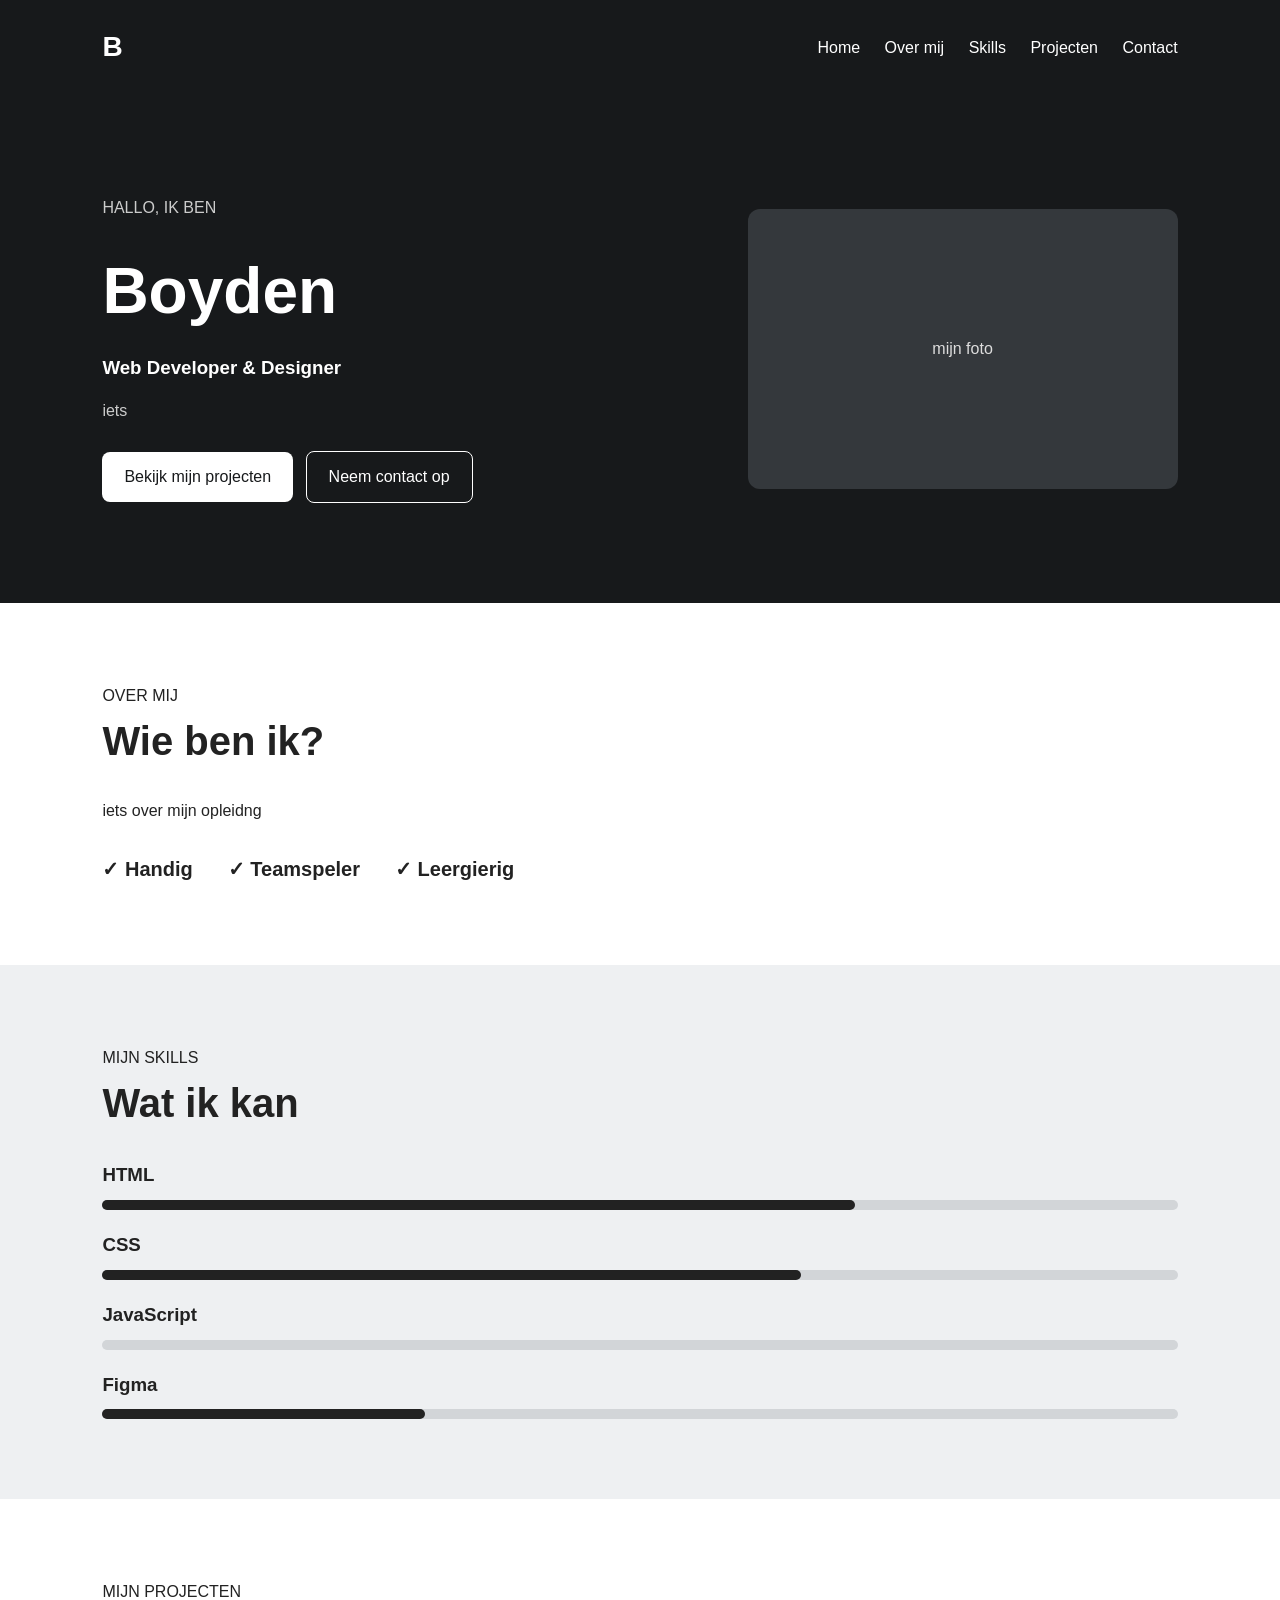
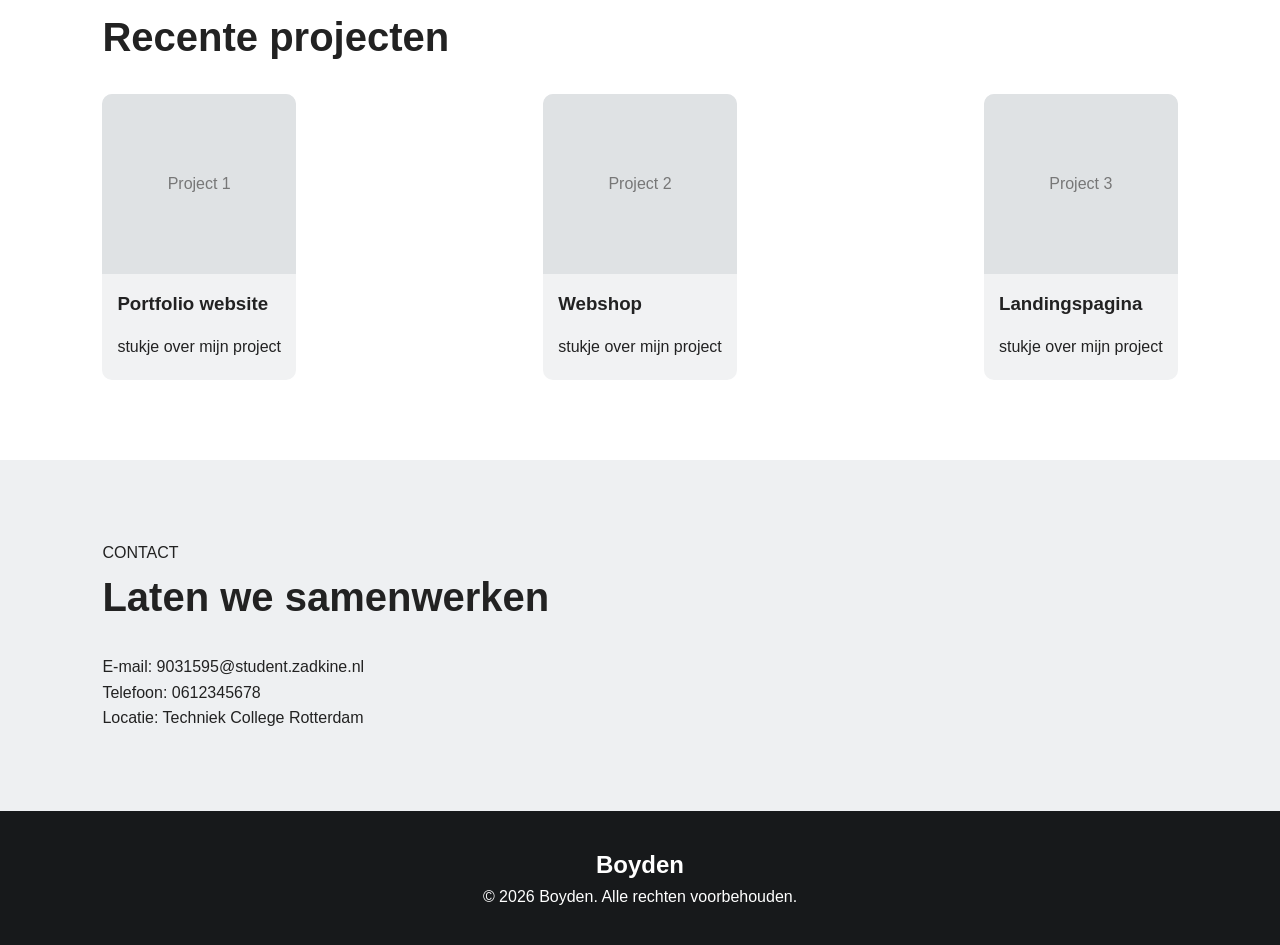
<file: index.html>
<html lang="nl">
  <head>
    <meta charset="UTF-8" />
    <meta name="viewport" content="width=device-width, initial-scale=1.0" />
    <title>Boyden | Portfolio</title>
    <link rel="stylesheet" href="style.css" />
  </head>

  <body>
    <nav>
      <h2>B</h2>

      <div>
        <a href="#home">Home</a>
        <a href="#over">Over mij</a>
        <a href="#skills">Skills</a>
        <a href="#projecten">Projecten</a>
        <a href="#contact">Contact</a>
      </div>
    </nav>

    <header class="hero" id="home">
      <div class="intro">
        <p>HALLO, IK BEN</p>
        <h1>Boyden</h1>
        <h3>Web Developer &amp; Designer</h3>

        <p>iets</p>

        <a class="knop" href="#projecten"> Bekijk mijn projecten </a>

        <a class="knop knop-donker" href="#contact"> Neem contact op </a>
      </div>

      <div class="foto">mijn foto</div>
    </header>

    <section class="over" id="over">
      <p>OVER MIJ</p>
      <h2>Wie ben ik?</h2>

      <p> iets over mijn opleidng</p>

      <div class="eigenschappen">
        <h3>✓ Handig</h3>
        <h3>✓ Teamspeler</h3>
        <h3>✓ Leergierig</h3>
      </div>
    </section>

    <section class="skills" id="skills">
      <p>MIJN SKILLS</p>
      <h2>Wat ik kan</h2>

      <class="skill-lijst">
        <div class="skill">
          <h3>HTML</h3>
          <div class="balk">
            <div class="vulling html"></div>
          </div>
        </div>

        <div class="skill">
          <h3>CSS</h3>
          <div class="balk">
            <div class="vulling css"></div>
          </div>
        </div>

        <div class="skill">
          <h3>JavaScript</h3>
          <div class="balk">
            <div class="vulling javascript"></div>
          </div>
        </div>

        <div class="skill">
          <h3>Figma</h3>
          <div class="balk">
            <div class="vulling figma"></div>
          </div>
        </div>
      </div>
    </section>

    <section class="projecten" id="projecten">
      <p>MIJN PROJECTEN</p>
      <h2>Recente projecten</h2>

      <div class="project-lijst">
        <article class="project">
          <div class="project-foto">Project 1</div>
          <h3>Portfolio website</h3>
          <p>stukje over mijn project</p>
        </article>

        <article class="project">
          <div class="project-foto">Project 2</div>
          <h3>Webshop</h3>
          <p>stukje over mijn project</p>
        </article>

        <article class="project">
          <div class="project-foto">Project 3</div>
          <h3>Landingspagina</h3>
          <p>stukje over mijn project</p>
        </article>
      </div>
    </section>

    <section class="contact" id="contact">
      <p>CONTACT</p>
      <h2>Laten we samenwerken</h2>

      <p>E-mail: 9031595@student.zadkine.nl</p>
      <p>Telefoon: 0612345678</p>
      <p>Locatie: Techniek College Rotterdam</p>
    </section>

    <footer>
      <h2>Boyden</h2>
      <p>© 2026 Boyden. Alle rechten voorbehouden.</p>
    </footer>
  </body>
</html>
</file>
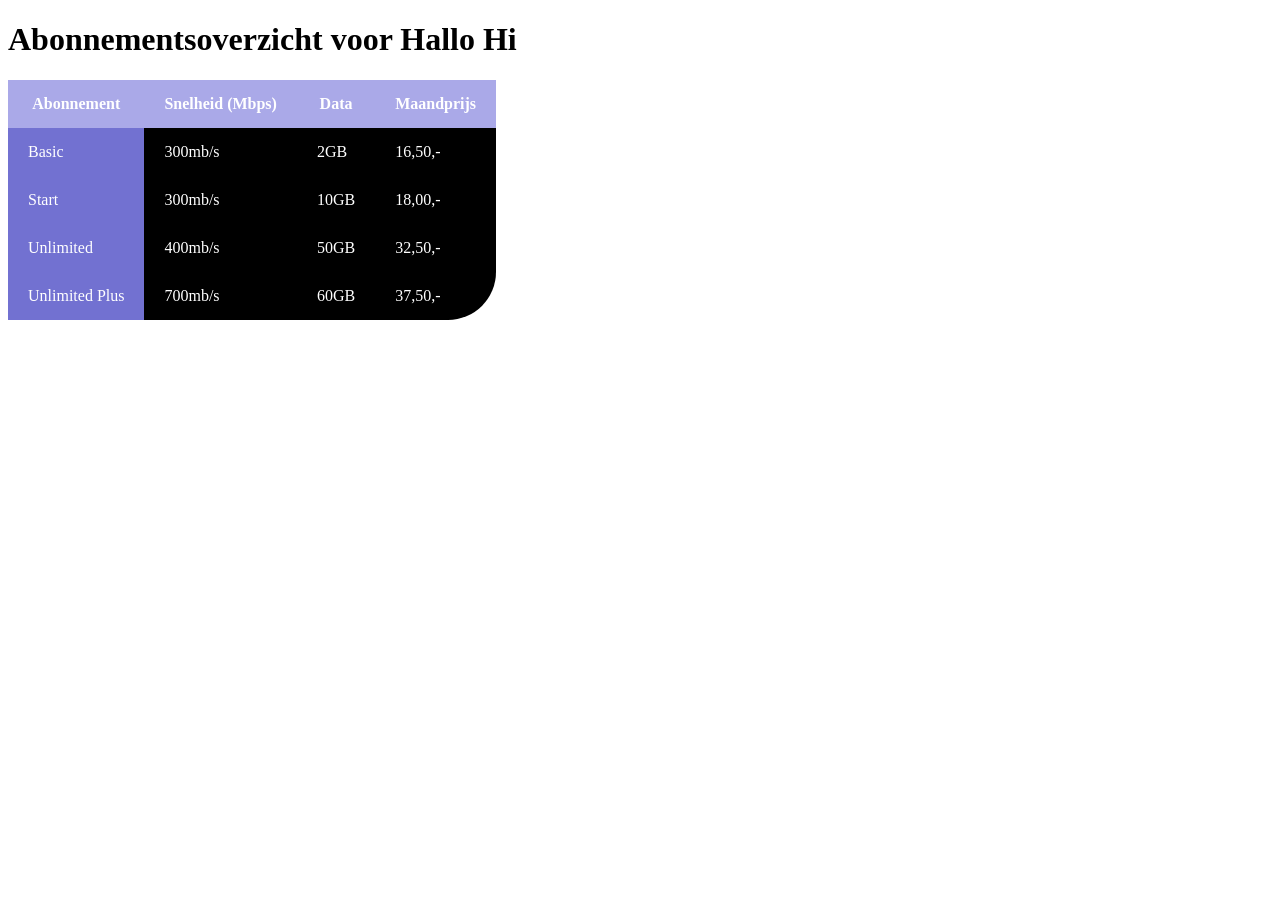
<file: 3.3/index.html>
<!DOCTYPE html>
<html lang="en">
<head>
    <link rel="stylesheet" href="main.css">
    <meta charset="UTF-8">
    <meta name="viewport" content="width=device-width, initial-scale=1.0">
    <title>Document</title>
</head>
<body>
    <h1>Abonnementsoverzicht voor Hallo Hi</h1>
    <table>
        <thead>
            <tr>
                <th>Abonnement</th>
                <th>Snelheid (Mbps)</th>
                <th>Data</th>
                <th>Maandprijs</th>
            </tr>
        </thead>
        <tbody>
            <tr>
                <td>Basic</td>
                <td>300mb/s</td>
                <td>2GB</td>
                <td>16,50,-</td>
            </tr>
            <tr>
                <td>Start</td>
                <td>300mb/s</td>
                <td>10GB</td>
                <td>18,00,-</td>
            </tr>
            <tr>
                <td>Unlimited</td>
                <td>400mb/s</td>
                <td>50GB</td>
                <td>32,50,-</td>
            </tr>
            <tr> 
                <td>Unlimited Plus</td>
                <td>700mb/s</td>
                <td>60GB</td>
                <td>37,50,-</td>
            </tr>
        </tbody>
    </table>
</body>
</html>
</file>
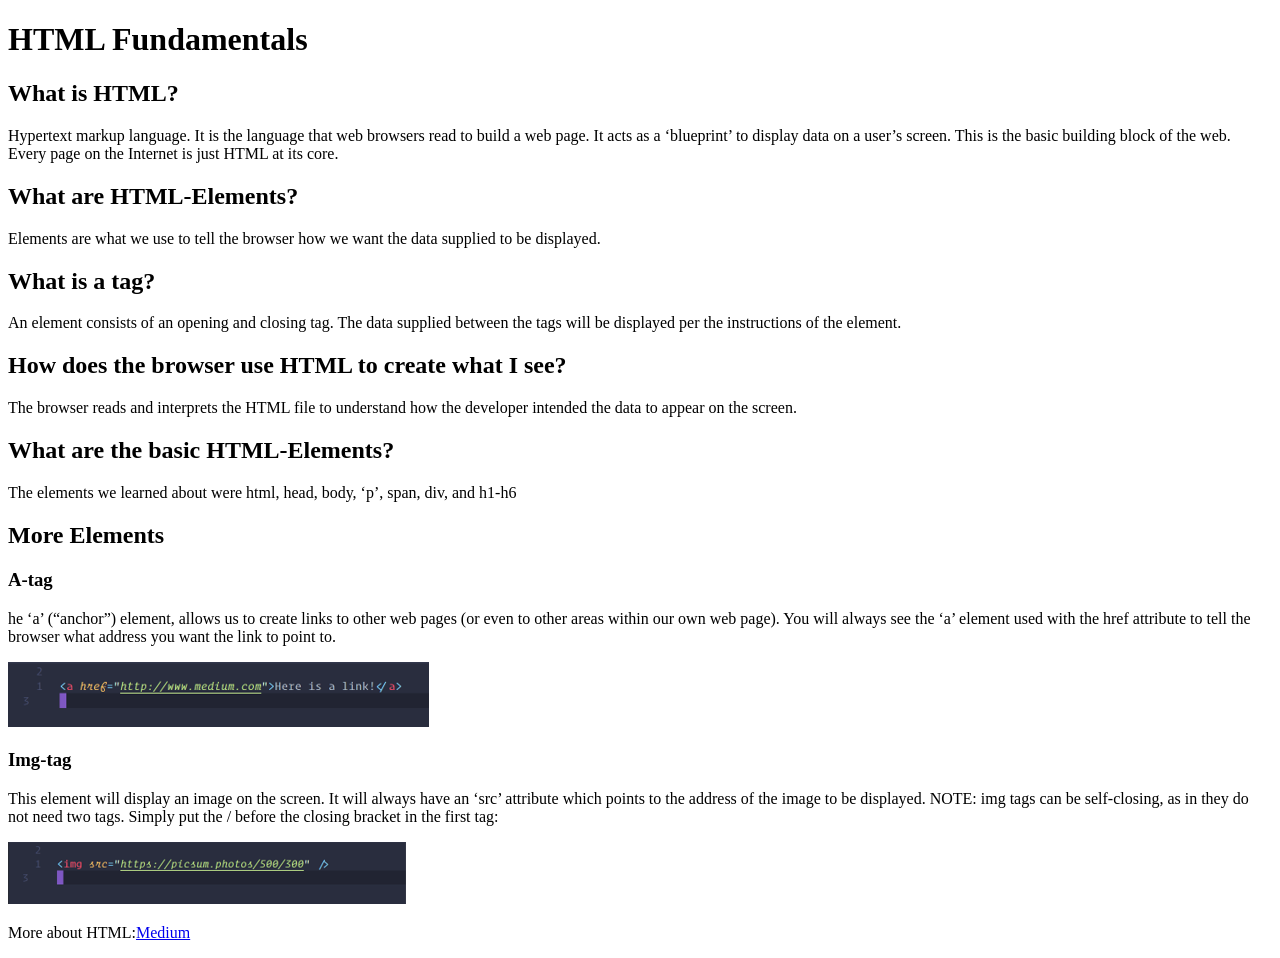
<file: Opdracht 2.2/index.html>
<!doctype html>
<html lang="en">
  <head>
    <meta charset="UTF-8" />
    <h1>HTML Fundamentals</h1>
  </head>
  <body>
    <h2>What is HTML?</h2>
    <p>
      Hypertext markup language. It is the language that web browsers read to
      build a web page. It acts as a ‘blueprint’ to display data on a user’s
      screen. This is the basic building block of the web. Every page on the
      Internet is just HTML at its core.
    </p>
    <h2>What are HTML-Elements?</h2>
    <p>
      Elements are what we use to tell the browser how we want the data supplied
      to be displayed.
    </p>
    <h2>What is a tag?</h2>
    <p>
      An element consists of an opening and closing tag. The data supplied
      between the tags will be displayed per the instructions of the element.
    </p>
    <h2>How does the browser use HTML to create what I see?</h2>
    <p>
      The browser reads and interprets the HTML file to understand how the
      developer intended the data to appear on the screen.
    </p>
    <h2>What are the basic HTML-Elements?</h2>
    <p>
      The elements we learned about were html, head, body, ‘p’, span, div, and
      h1-h6
    </p>
    <h2>More Elements</h2>
    <h3>A-tag</h3>
    <p>
      he ‘a’ (“anchor”) element, allows us to create links to other web pages
      (or even to other areas within our own web page). You will always see the
      ‘a’ element used with the href attribute to tell the browser what address
      you want the link to point to.
    </p>
    <img src="img1.png" />
    <h3>Img-tag</h3>
    <p>
      This element will display an image on the screen. It will always have an
      ‘src’ attribute which points to the address of the image to be displayed.
      NOTE: img tags can be self-closing, as in they do not need two tags.
      Simply put the / before the closing bracket in the first tag:
    </p>
    <img src="img2.png" />
    <p>
      More about HTML:<a
        href="https://medium.com/@mahendrjy/html-and-css-fundamentals-6b8f7d90911b"
        >Medium</a
      >
    </p>
  </body>
</html>
</file>
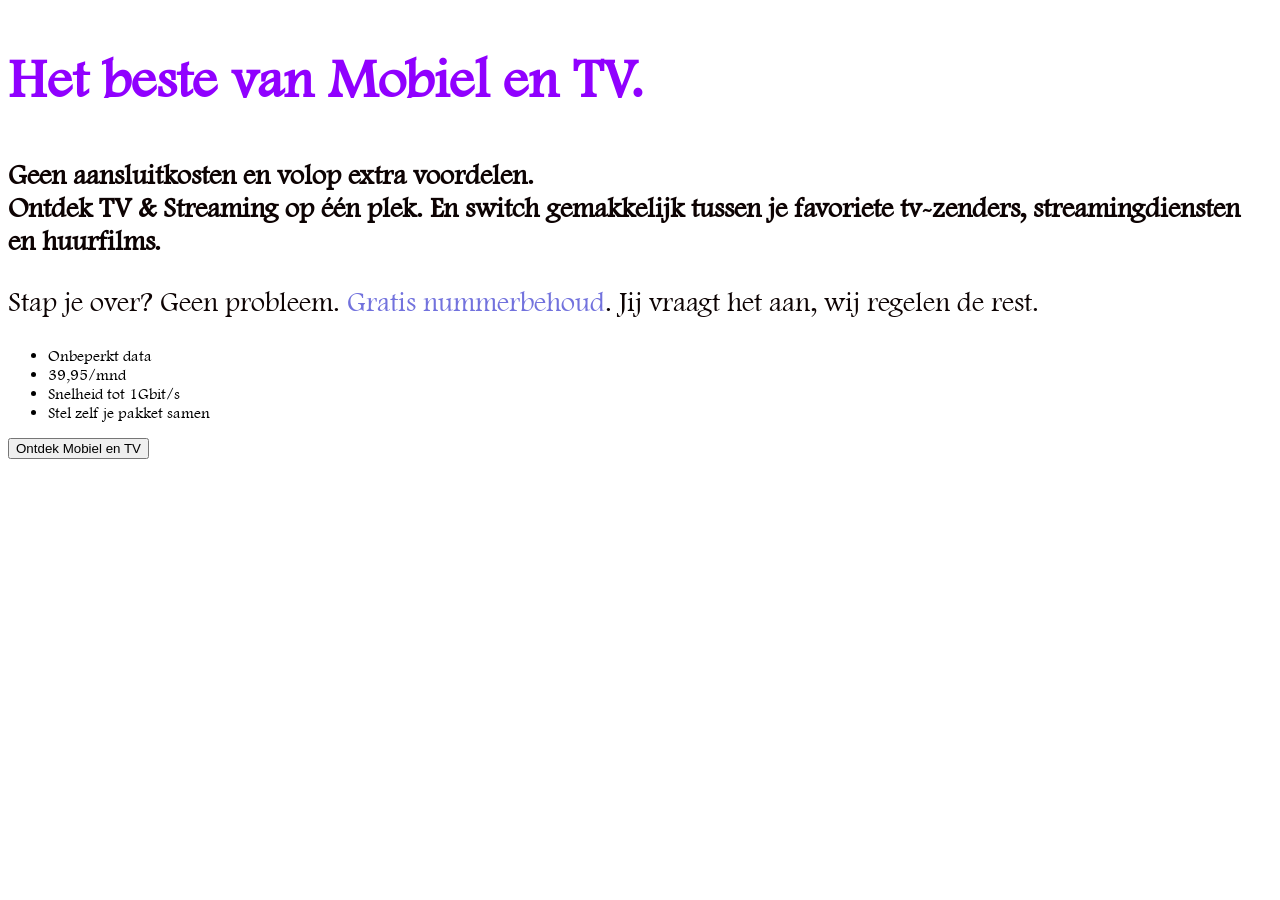
<file: opdracht-4_1/index.html>
<!DOCTYPE html>
<html lang="en">
  <head>
    <link rel="stylesheet" href="style.css">
    <meta charset="UTF-8" />
    <meta name="viewport" content="width=device-width, initial-scale=1.0" />
    <title>Hallo Hi - Internet & Bellen</title>
  </head>
  <body>
    <main class="main">
      <section class="section">
        <section class="section-left">
          <h2 class="section-title">Het beste van Mobiel en TV.</h2>
          <p class="section-paragraph">
            Geen aansluitkosten en volop extra voordelen.<br />Ontdek TV &
            Streaming op één plek. En switch gemakkelijk tussen je favoriete
            tv-zenders, streamingdiensten en huurfilms.
          </p>  
          <p class="section-paragraph">
            Stap je over? Geen probleem. <a href="#">Gratis nummerbehoud</a>. Jij vraagt het
            aan, wij regelen de rest.
          </p>
          <ul class="section-list">
            <li class="section-item">Onbeperkt data</li>
            <li class="section-item">39,95/mnd</li>
            <li class="section-item">Snelheid tot 1Gbit/s</li>
            <li class="section-item">Stel zelf je pakket samen</li>
          </ul>
          <button class="section-button">Ontdek Mobiel en TV</button>
        </section>
      </section>
    </main>
  </body>
</html>
</file>
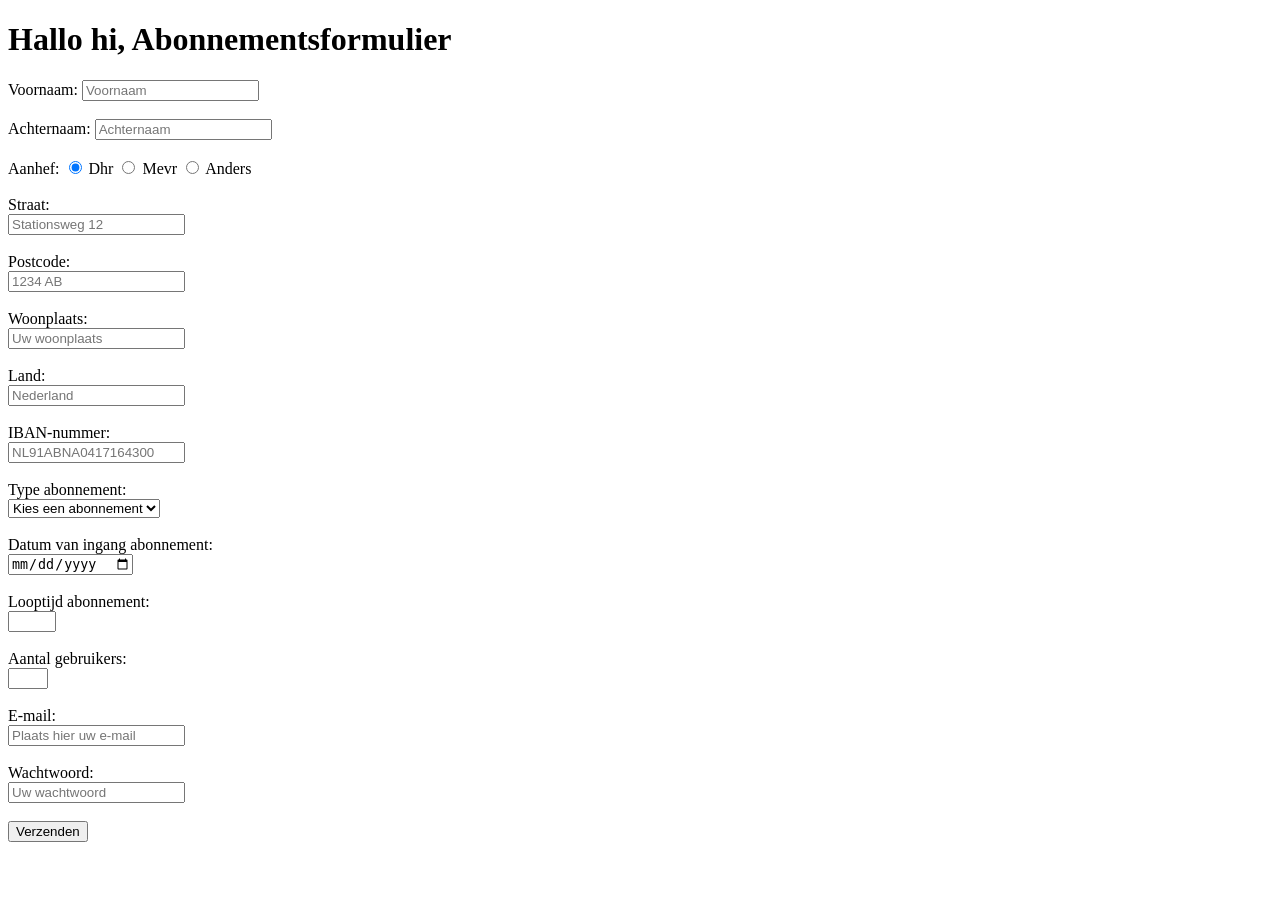
<file: Opdracht3.2/index.html>
<!doctype html>
<html lang="en">
  <head>
    <meta charset="UTF-8" />
    <meta name="viewport" content="width=device-width, initial-scale=1.0" />
    <title>Hallo hi, Abonnementsformulier</title>
  </head>
  <body>
    <h1>Hallo hi, Abonnementsformulier</h1>

    <!-- Voornaam -->
    <form action="#" method="post">
      <label for="voornaam">Voornaam:</label>
      <input
        type="text"
        id="voornaam"
        name="voornaam"
        placeholder="Voornaam"
        pattern="[A-Za-z\s-]+{2,}"
        title="Voornaam moet minimaal 2 letters bevatten."
        title="Gebruik alleen letters"
        required
      />
      <br />
      <br />

      <!-- Achternaam -->
      <label for="achternaam">Achternaam:</label>
      <input
        type="text"
        id="achternaam"
        name="achternaam"
        placeholder="Achternaam"
        pattern="[A-Za-z\s-]+{2,}"
        title="Achternaam moet minimaal 2 letters bevatten."
        title="Gebruik alleen letters"
        required
      />
      <br />
      <br />

      <!-- Aanhef -->
      <label for="aanhef">Aanhef:</label>
      <input type="radio" id="aanhef" name="aanhef" value="Dhr" checked />
      <label for="Dhr">Dhr</label>
      <input type="radio" id="aanhef" name="aanhef" value="Mevr" />
      <label for="Mevr">Mevr</label>
      <input type="radio" id="aanhef" name="aanhef" value="Anders" />
      <label for="Anders">Anders</label>
      <br />
      <br />
      <!-- Straat -->
      <label for="straat">Straat:</label><br />
      <input
        type="text"
        id="straat"
        name="straat"
        placeholder="Stationsweg 12"
        required
      />
      <br />
      <br />

      <!-- Postcode -->
      <label for="postcode">Postcode:</label><br />
      <input
        type="text"
        id="postcode"
        name="postcode"
        pattern="[1-9][0-9]{3}\s?[A-Z]{2}"
        placeholder="1234 AB"
        required
      />
      <br />
      <br />

      <!-- Woonplaats -->
      <label for="woonplaats">Woonplaats:</label><br />
      <input
        type="text"
        id="woonplaats"
        name="woonplaats"
        placeholder="Uw woonplaats"
        required
      />
      <br />
      <br />
      <!-- Land -->
      <label for="land">Land:</label><br />
      <input
        type="text"
        id="land"
        name="land"
        placeholder="Nederland"
        required
      />
      <br />
      <br />
      <!-- IBAN-nummer -->
      <label for="iban">IBAN-nummer:</label><br />
      <input
        type="text"
        id="iban"
        name="iban"
        pattern="[A-Z]{2}[0-9]{2}[A-Z0-9]{1,18}"
        placeholder="NL91ABNA0417164300"
        required
      />
      <br />
      <br />
      <!-- type abonnement -->
      <label for="abonnement">Type abonnement:</label><br />
      <select id="abonnement" name="abonnement" required>
        <option value="">Kies een abonnement</option>
        <option>mobiel</option>
        <option>Glazvezel</option>
        <option>TV</option>
      </select>
      <br />
      <br />

      <!-- ingangdatum -->
      <label for="startdatum">Datum van ingang abonnement:</label><br />
      <input
        type="date"
        id="startdatum"
        name="startdatum"
        min="2026-09-24"
        required
      />

      <br />
      <br />

      <!-- looptijdabonnement -->
      <label for="looptijd">Looptijd abonnement:</label><br />
      <input
        type="number"
        id="looptijd"
        name="looptijd"
        min="1"
        max="12"
        required
      />
      <br />
      <br />

      <!-- aantalgebruikers -->
      <label for="aantalgebruikers">Aantal gebruikers:</label><br />
      <input
        type="number"
        id="aantalgebruikers"
        name="aantalgebruikers"
        min="1"
        max="4"
        required
      />
      <br />
      <br />

      <!-- E-mail -->
      <label for="email">E-mail:</label><br />
      <input type="email" id="email" name="email" required
        placeholder="Plaats hier uw e-mail" />

      <br />
      <br />

      <!-- Wachtwoordmaken -->
      <label for="wachtwoord">Wachtwoord:</label><br />
      <input type="password" id="wachtwoord" name="wachtwoord" required
        placeholder="Uw wachtwoord" />
      <br />
      <br />

      <!-- verzendknop -->
      <input type="submit" value="Verzenden" />
    </form>
  </body>
</html>
</file>
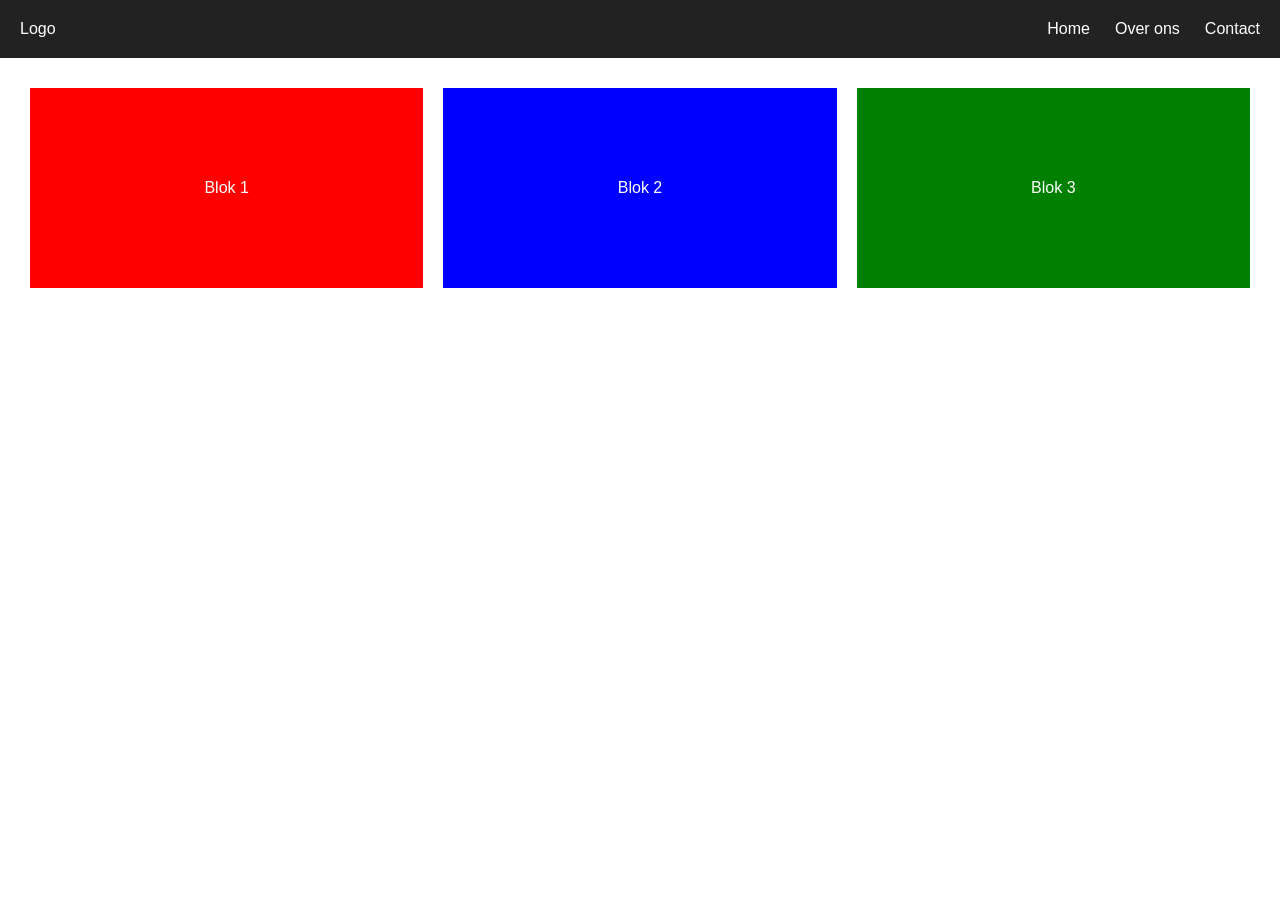
<file: opdracht7_1/index.html>
<!doctype html>
<html lang="nl">
  <head>
    <meta charset="UTF-8" />
    <meta name="viewport" content="width=device-width, initial-scale=1.0" />
    <title>Responsive design</title>
    <link rel="stylesheet" href="style.css" />
  </head>
  <body>
    <nav class="navbar">
      <div class="logo">Logo</div>

      <div class="menu">
        <div>Home</div>
        <div>Over ons</div>
        <div>Contact</div>
      </div>

      <div class="mobile-menu"></div>
    </nav>

    <main class="container">
      <div class="blok blok1">Blok 1</div>
      <div class="blok blok2">Blok 2</div>
      <div class="blok blok3">Blok 3</div>
    </main>
  </body>
</html>
</file>
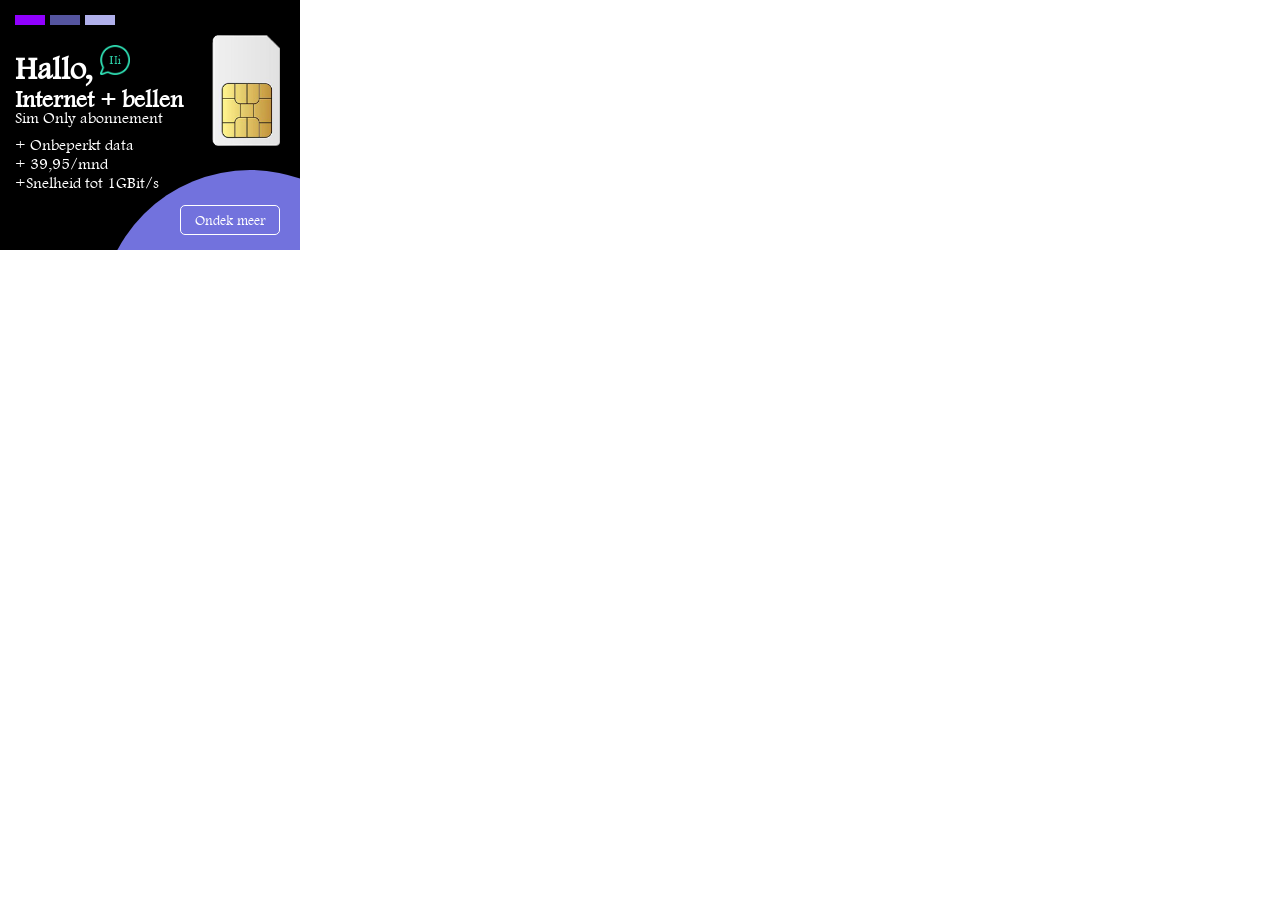
<file: w5_1-hellohi-bannerformaten/300x250/index.html>
<!DOCTYPE html>
<html lang="en">
<head>
    <meta charset="UTF-8">
    <meta name="viewport" content="width=device-width, initial-scale=1.0">
    <title>300x250 Hallo Hi</title>
    <link rel="stylesheet" href="style.css">
    
</head>
<body>
    <div class="stage bannerSize">
        <div class="box">
            <div class="box1"></div>
            <div class="box2"></div>
            <div class="box3"></div>
        </div>
        <h1 class="TitleText">Hallo,</h1>
        <img class="HiImg" src="hi.png" alt="HiImage">
        <img class="SimImg" src="simKaart.png" alt="SimkaartImage">
        <h2 class="subText">Internet + bellen</h2>
        <p class="productText">Sim Only abonnement</p>
        <ul class="productList">
            <li>+ Onbeperkt data</li>
            <li>+ 39,95/mnd</li>
            <li>+Snelheid tot 1GBit/s</li>
        </ul>
        <div class="circle"></div>
        <div class="btn"><p class="buttonText">Ondek meer</p></div>
    </div>
</body>
</html>
</file>
<file: style.css>
* {
    margin: 0;
    padding: 0;
    box-sizing: border-box;
    font-family: Arial, sans-serif;
}

html {
    scroll-behavior: smooth;
}

body {
    background: #f7f7f7;
    color: #222;
    line-height: 1.6;
}

nav {
    display: flex;
    justify-content: space-between;
    align-items: center;
    padding: 25px 8%;
    background: #17191b;
    color: white;
}

nav h2 {
    font-size: 28px;
}

nav a {
    color: white;
    text-decoration: none;
    margin-left: 20px;
}

nav a:hover {
    color: #aaa;
}

.hero {
    background: #17191b;
    color: white;
    padding: 100px 8%;
    display: flex;
    justify-content: space-between;
    align-items: center;
    gap: 40px;
}

.hero h1 {
    font-size: 64px;
    margin: 10px 0;
}

.hero h3 {
    margin-bottom: 15px;
}

.hero p {
    color: #ccc;
    margin-bottom: 20px;
}

.foto {
    width: 40%;
    height: 280px;
    background: #34383c;
    display: flex;
    justify-content: center;
    align-items: center;
    color: #ddd;
    border-radius: 12px;
}

.knop {
    display: inline-block;
    padding: 12px 22px;
    margin: 8px 8px 0 0;
    background: white;
    color: #17191b;
    border-radius: 8px;
    text-decoration: none;
}

.knop-donker {
    background: transparent;
    color: white;
    border: 1px solid white;
}

section {
    padding: 80px 8%;
}

section h2 {
    font-size: 40px;
    margin-bottom: 25px;
}

.over {
    background: white;
}

.eigenschappen {
    display: flex;
    flex-wrap: wrap;
    gap: 35px;
    margin-top: 30px;
}

.eigenschappen h3 {
    font-size: 20px;
}

.skills {
    background: #eef0f2;
}

.skill-lijst {
    display: flex;
}

.skill {
    margin-top: 20px;
}

.balk {
    height: 10px;
    background: #d2d5d8;
    border-radius: 10px;
    margin-top: 10px;
}

.vulling {
    height: 10px;
    background: #222;
    border-radius: 10px;
}

.html {
    width: 70%;
}

.css {
    width: 65%;
}

.javascript {
    width: 0%;
}

.figma {
    width: 30%;
}


.projecten {
    background: white;
}

.project-lijst {
    display: flex;
    justify-content: space-between;
}

.project {
    background: #f1f2f3;
    border-radius: 10px;
    overflow: hidden;
    padding-bottom: 20px;
}

.project-foto {
    height: 180px;
    background: #dfe2e4;
    display: flex;
    align-items: center;
    justify-content: center;
    color: #777777;
}

.project h3,
.project p {
    margin: 15px 15px 0;
}

.contact {
    background: #eef0f2;
}

footer {
    background: #17191b;
    color: white;
    text-align: center;
    padding: 35px;
}

@media (max-width: 750px) {
    nav {
        flex-wrap: wrap;
        gap: 15px;
    }

    nav a {
        margin-left: 8px;
    }

    .hero {
        flex-direction: column;
        align-items: flex-start;
    }

    .hero h1 {
        font-size: 46px;
    }

    .foto {
        width: 100%;
    }

}
</file>
<file: 3.3/main.css>
table{
    color: white;
    border-spacing: 0px;
}

th{
background: #aaa9e8;
padding: 15px 20px;
}

td{
    background: black;
    padding: 15px 20px;
}

td:first-child{
    background-color: #7271d1;
}

tr:last-child td:last-child{
    border-bottom-right-radius: 50px;
}
</file>
<file: opdracht-4_1/style.css>
h2{
    font-size: 56px;
    color:#9000ff;
    font-weight: bold;
}
p:first-of-type{
    font-size: 28px;
    color:#0d0303;
    font-weight: bold;
}
a{
    color: #7272dd;
    text-decoration: none;
}
p{
    color: #0d0303;
    font-size: 28px;
}
@font-face{
    font-family: ftltlt-webfont;
    src: url(ftltlt-webfont.woff);
}

body{
    font-family: "ftltlt-webfont", sans-serif;
}
</file>
<file: opdracht7_1/style.css>
* {
    box-sizing: border-box;
}

body {
    margin: 0;
    font-family: Arial, sans-serif;
}

.navbar {
    display: flex;
    justify-content: space-between;
    align-items: center;
    padding: 20px;
    background-color: #222;
    color: white;
}

.menu {
    display: flex;
    gap: 25px;
}

.mobile-menu {
    display: none;
    width: 20px;
    height: 20px;
    background-color: red;
}

.container {
    display: flex;
    justify-content: space-around;
    gap: 20px;
    padding: 30px;
}

.blok {
    flex: 1;
    height: 200px;
    display: flex;
    justify-content: center;
    align-items: center;
    color: white;
}

.blok1 {
    background-color: red;
}

.blok2 {
    background-color: blue;
}

.blok3 {
    background-color: green;
}

@media (max-width: 900px) {
    .navbar {
        background-color: blue;
    }

    .container {
        flex-wrap: wrap;
    }

    .blok {
        flex: 1 1 40%;
    }
}

@media (max-width: 600px) {
    .navbar {
        background-color: green;
    }

    .menu {
        display: none;
    }

    .mobile-menu {
        display: block;
    }

    .container {
        flex-direction: column;
    }

    .blok {
        flex: auto;
        width: 100%;
    }
}
</file>
<file: w5_1-hellohi-bannerformaten/300x250/style.css>
* {
  margin: 0;
  padding: 0;
  box-sizing: border-box;
}

.stage {
  position: relative;
  cursor: pointer;
  -webkit-box-sizing: border-box;
  -moz-box-sizing: border-box;
  box-sizing: border-box;
  overflow: hidden;
}

.bannerSize {
  width: 300px;
  height: 250px;
  background-color: black;
}

.box {
  width: 300px;
  height: 250px;
  /* background-color: red; */
}

.box1,
.box2,
.box3 {
  width: 30px;
  height: 10px;
  position: absolute;
  left: 15px;
  top: 15px;
}

.box1 {
  position: absolute;
  background-color: #9000ff;
}

.box2 {
  position: absolute;
  background-color: #55559f;
  left: 50px;
}

.box3 {
  position: absolute;
  background-color: #b0b0eb;
  left: 85px;
}

.TitleText {
  position: absolute;
  color: white;
  left: 15px;
  top: 50px;
}

.HiImg {
  position: absolute;
  width: 30px;
  height: auto;
  top: 45px;
  left: 100px;
}

.SimImg {
  position: absolute;
  top: 35px;
  right: 20px;
  width: 68px;
  height: auto;
}

.subText {
  position: absolute;
  color: white;
  left: 15px;
  top: 85px;
}

.productText {
  position: absolute;
  color: white;
  left: 15px;
  top: 108px;
}

.productList {
  position: absolute;
  color: white;
  left: 15px;
  top: 135px;
  list-style-type: none;
}

.btn {
  position: absolute;
  background-color: #7272dd;
  width: 100px;
  height: 30px;
  bottom: 15px;
  right: 20px;
  border: 1px solid white;
  border-radius: 5px;
  display: flex;
  justify-content: center;
  align-items: center;
}

.buttonText {
  color: white;
  font-size: 14px;
}

.circle {
  position: absolute;
  width: 300px;
  height: 300px;
  background-color: #7272dd;
  bottom: -220px;
  right: -100px;
  border-radius: 50%;
}

@font-face{
  font-family: ftltlt-webfont;
  src: url(ftltlt-webfont.woff);
}

body{
    font-family: "ftltlt-webfont", sans-serif;
}
</file>
